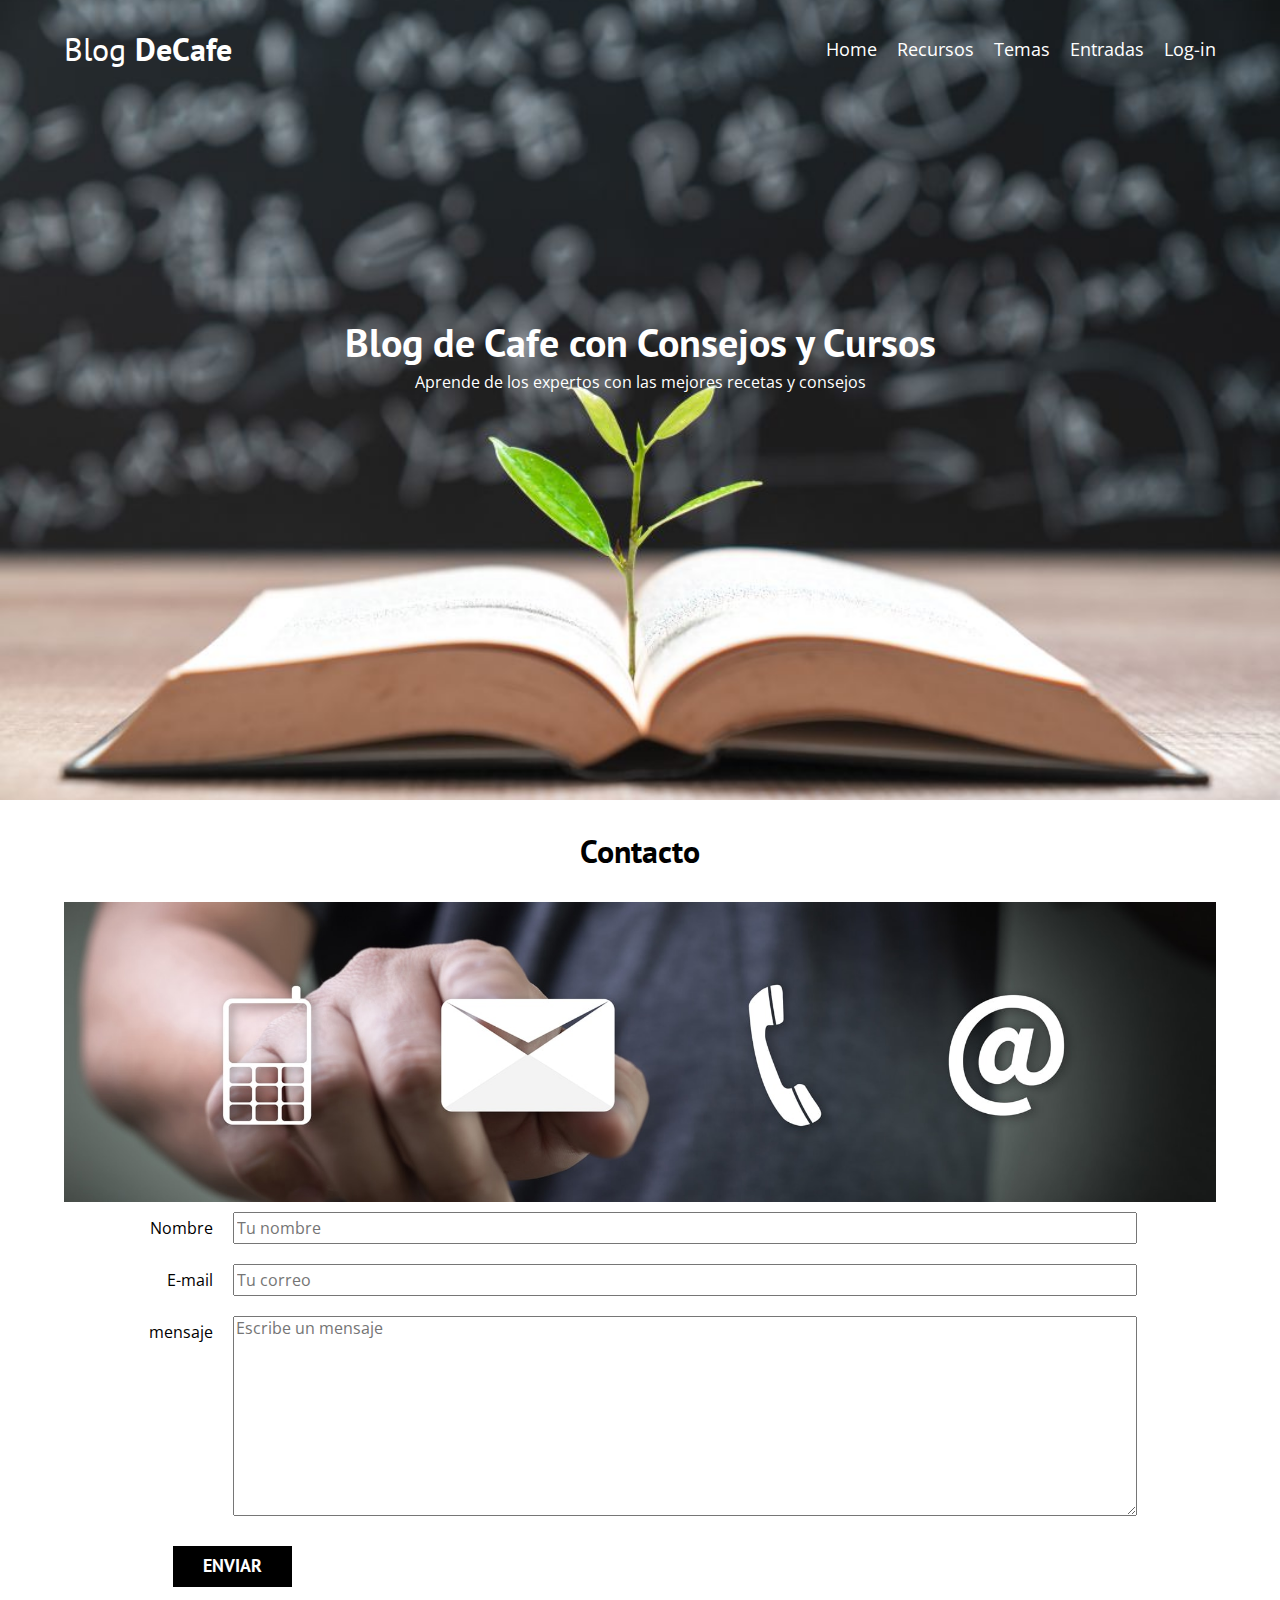
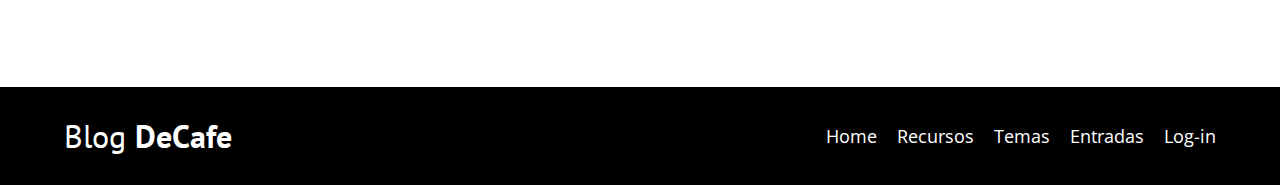
<file: contacto.html>
<!DOCTYPE html>
<html lang="en">
<head>
    <meta charset="UTF-8">
    <meta http-equiv="X-UA-Compatible" content="IE=edge">
    <meta name="viewport" content="width=device-width, initial-scale=1.0">
    <link rel="stylesheet" href="style/style.css">
    <link rel="stylesheet" href="style/normalize.css">
    <link rel="preconnect" href="https://fonts.googleapis.com">
<link rel="preconnect" href="https://fonts.gstatic.com" crossorigin>
<link href="https://fonts.googleapis.com/css2?family=Open+Sans&family=PT+Sans:wght@400;700&display=swap" rel="stylesheet"> 
    <title>BlogDeCafe</title>
</head>

<body>
    <header class="header">

        <div class="contenedor">
            <div class="barra">
                <a class="logo" href="index.html"><h1 class="logo__nombre no-margin centrar-texto">Blog <span class="logo__bold">DeCafe</span> </h1></a>
            
                <nav class="navegacion">
                    <a href="home.html" class="navegacion__enlace">Home</a>
                    <a href="recursos.html" class="navegacion__enlace">Recursos</a>
                    <a href="temas.html" class="navegacion__enlace">Temas</a>
                    <a href="Entrada.html" class="navegacion__enlace">Entradas</a>
                    <a href="login.html" class="navegacion__enlace">Log-in</a>
                   

                </nav>

            </div><!--barra-->

            <div class="header__texto">
                <h2 class="no-margin">Blog de Cafe con Consejos y Cursos</h2>
                <p class="no-margin">Aprende de los expertos con las mejores recetas y consejos</p>
            </div><!--header__texto-->

                
        </div><!--contenedor-->
    </header>

    <main class="contenedor">
       <h3 class="centrar-texto">Contacto</h3> 
  
       <div class="img-bg">
           <img src="img/contactus-banner.jpg" alt="imagen de contacto" loading="lazy">
       </div>

       <form class="formulario">
           

            <div class="campo">
                <label class="campo__label" for="nombre">Nombre</label>
                <input class="campo__field" type="text" placeholder="Tu nombre" id="nombre">
            </div>

            <div class="campo">
                <label class="campo__label" for="email">E-mail</label>
                <input class="campo__field" type="email" placeholder="Tu correo" id="email">
            </div>

            <div class="campo">
                <label class="campo__label" for="mensaje">mensaje</label>
                <textarea class="campo__field campo__field--textarea" placeholder="Escribe un mensaje" id="mensaje"></textarea>
            </div>

            <div class="campo campo__boton boton">
                <input type="submit" value="Enviar" class="boton boton--primario">
            </div>
       </form><!--formulario-->

    </main><!--contacto-->
    <footer class="footer">
        <div class="contenedor">
            <div class="barra">
                <a class="logo" href="index.html"><h1 class="logo__nombre no-margin centrar-texto">Blog <span class="logo__bold">DeCafe</span> </h1></a>
            
                <nav class="navegacion">
                    <a href="home.html" class="navegacion__enlace">Home</a>
                    <a href="recursos.html" class="navegacion__enlace">Recursos</a>
                    <a href="temas.html" class="navegacion__enlace">Temas</a>
                    <a href="Entrada.html" class="navegacion__enlace">Entradas</a>
                    <a href="login.html" class="navegacion__enlace">Log-in</a>
                   

                </nav>
            </div><!--barra--> 
        </div>

    </footer>
</body>
</html>
</file>
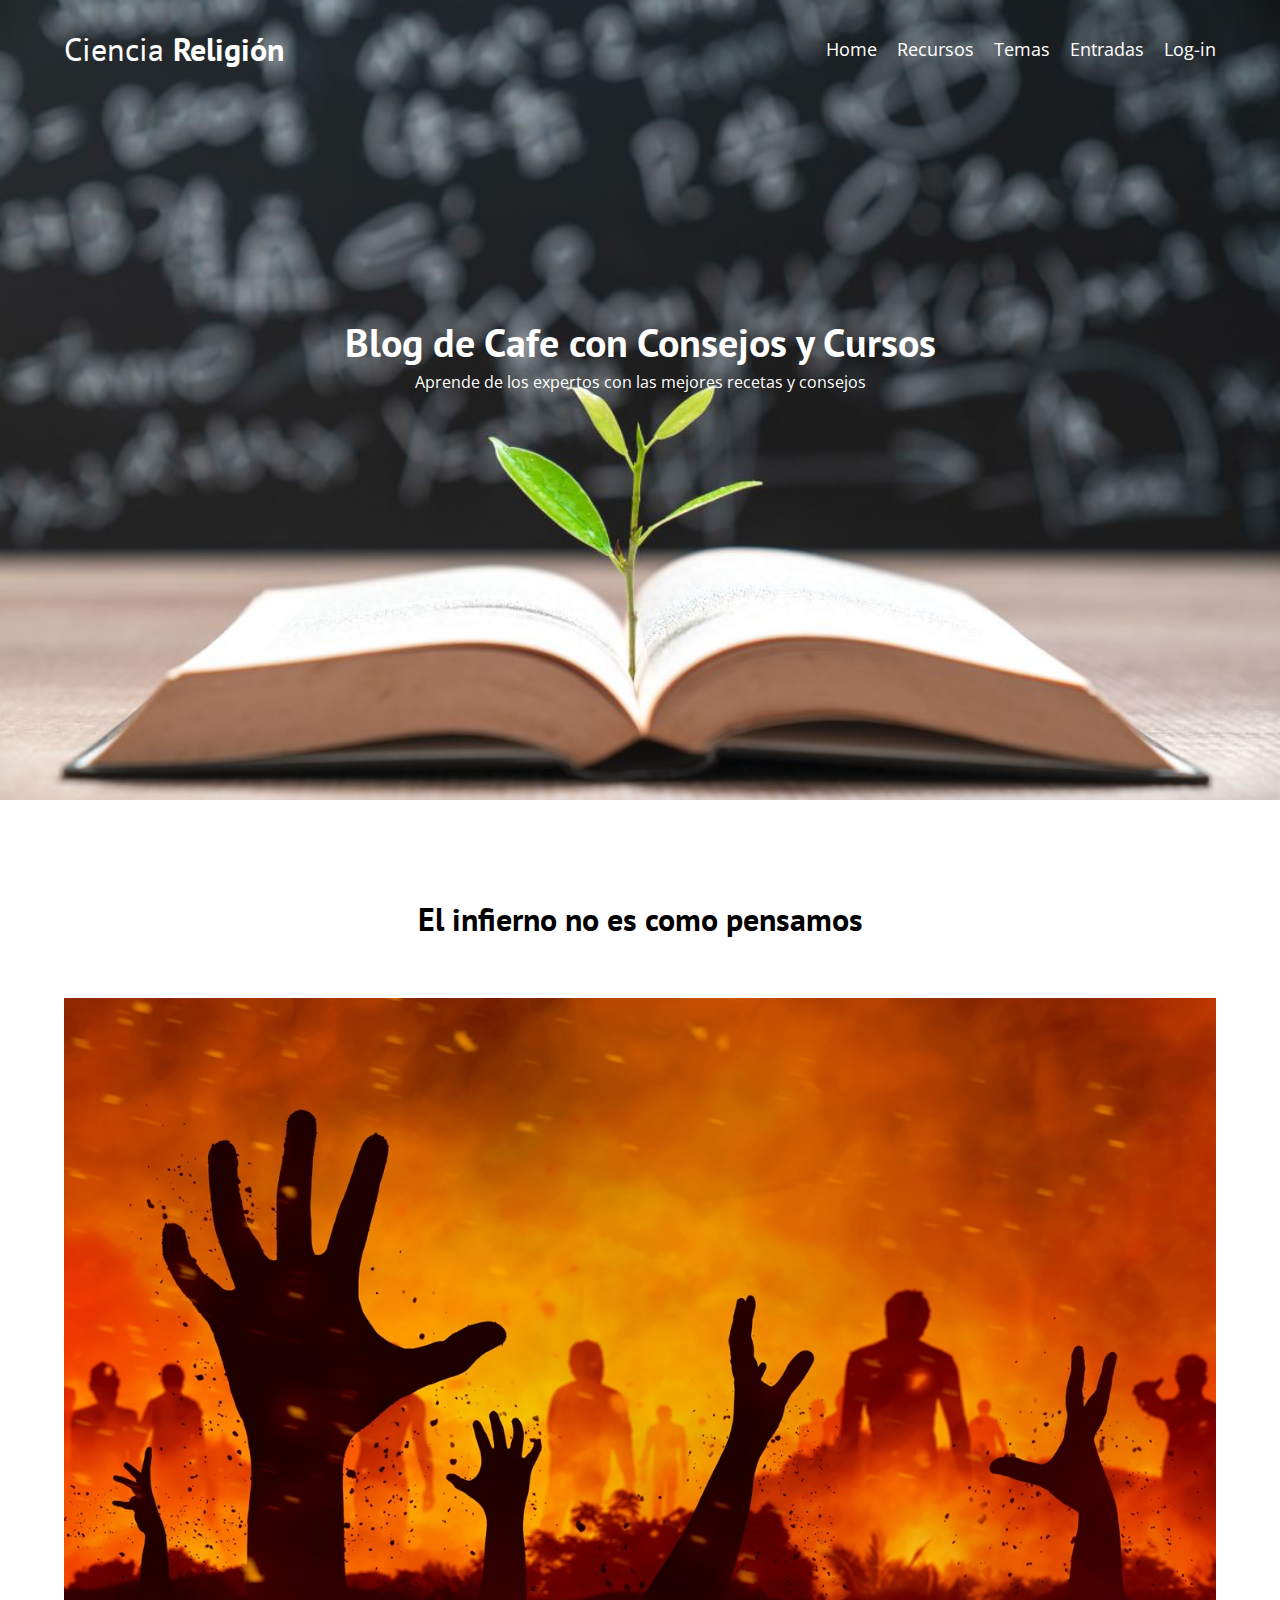
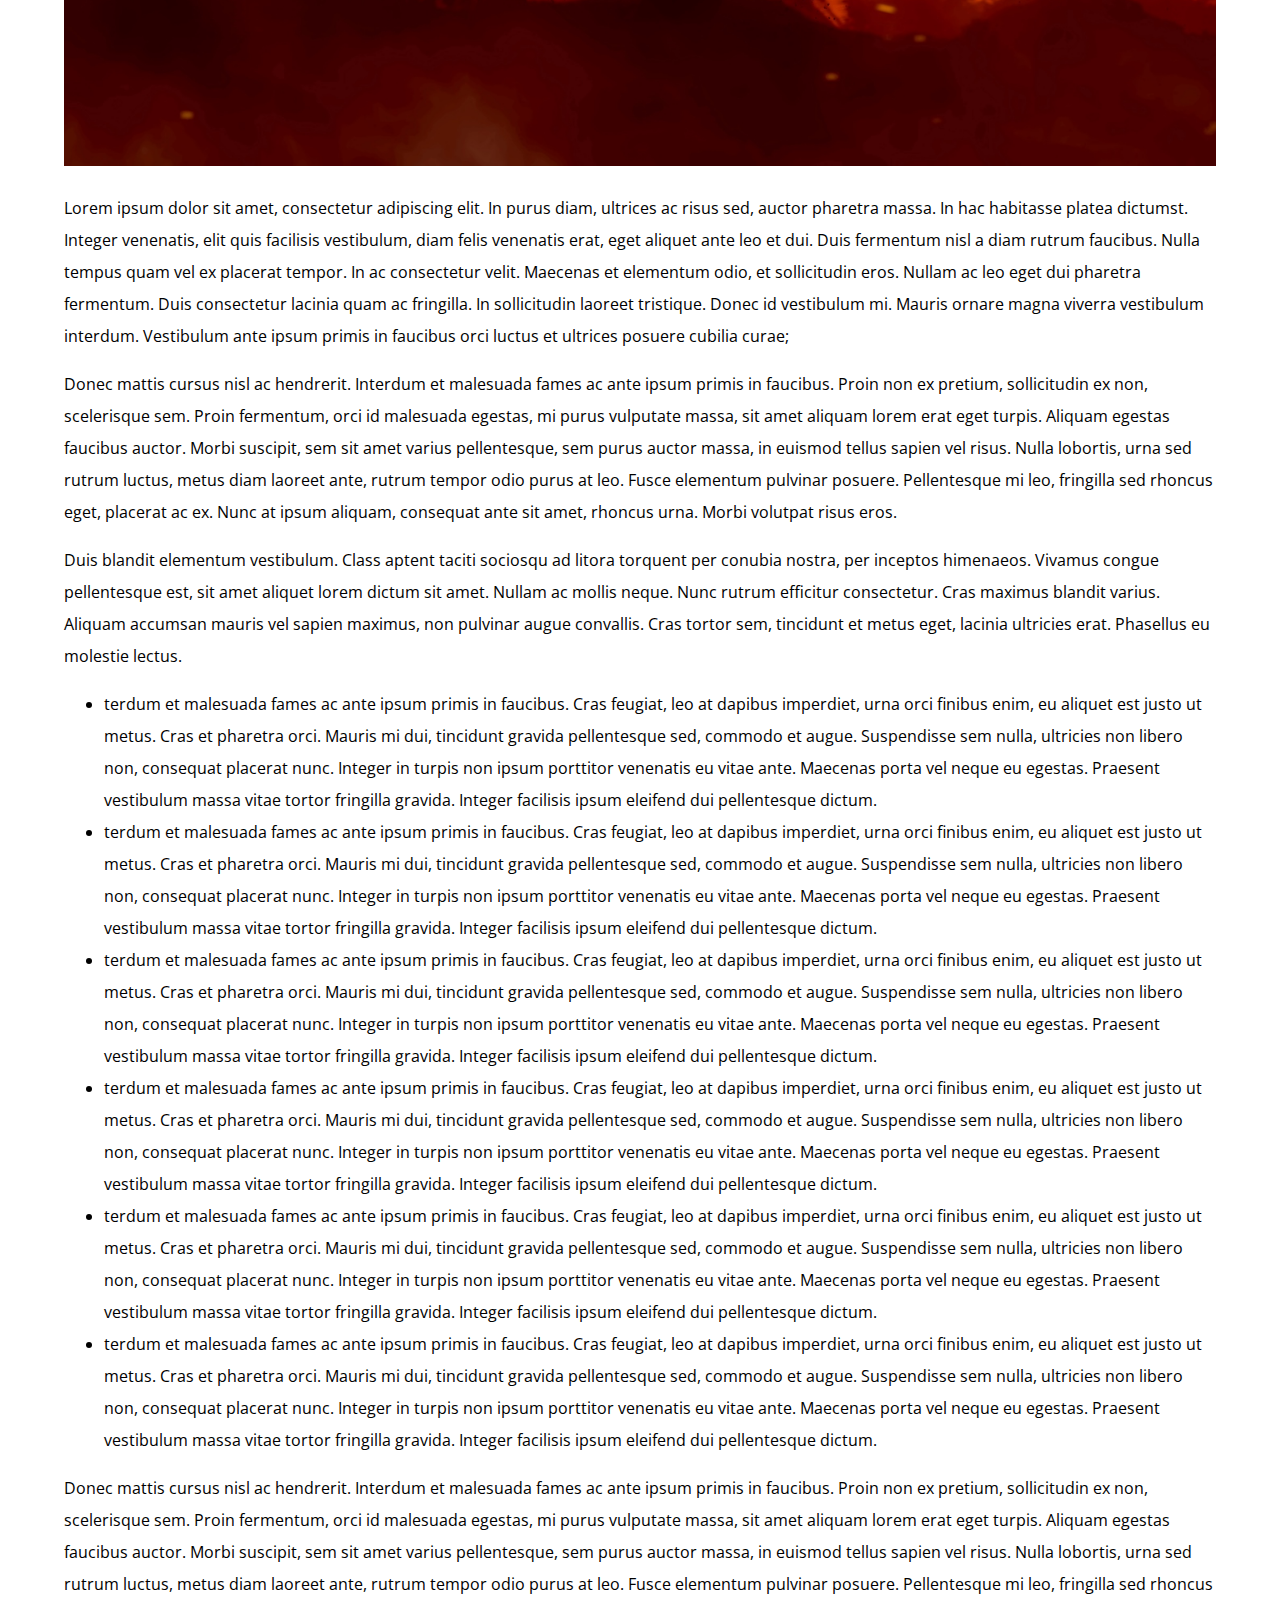
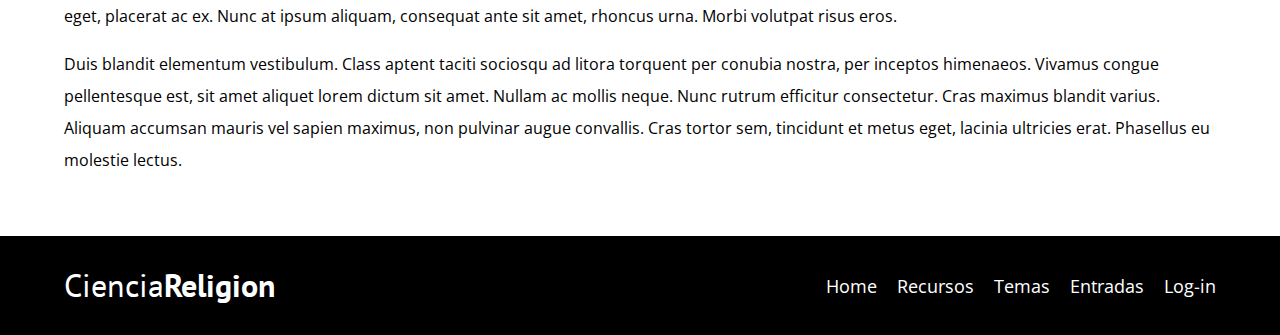
<file: entrada.html>
<!DOCTYPE html>
<html lang="en">
<head>
    <meta charset="UTF-8">
    <meta http-equiv="X-UA-Compatible" content="IE=edge">
    <meta name="viewport" content="width=device-width, initial-scale=1.0">
    <link rel="stylesheet" href="style/style.css">
    <link rel="stylesheet" href="style/normalize.css">
    <link rel="preconnect" href="https://fonts.googleapis.com">
<link rel="preconnect" href="https://fonts.gstatic.com" crossorigin>
<link href="https://fonts.googleapis.com/css2?family=Open+Sans&family=PT+Sans:wght@400;700&display=swap" rel="stylesheet"> 
    <title>BlogDeCafe</title>
</head>

<body>
    <header class="header">

        <div class="contenedor">
            <div class="barra">
                <a class="logo" href="index.html"><h1 class="logo__nombre no-margin centrar-texto">Ciencia <span class="logo__bold">Religión</span> </h1></a>
                <nav class="navegacion">
                    <a href="home.html" class="navegacion__enlace">Home</a>
                    <a href="recursos.html" class="navegacion__enlace">Recursos</a>
                    <a href="temas.html" class="navegacion__enlace">Temas</a>
                    <a href="Entrada.html" class="navegacion__enlace">Entradas</a>
                    <a href="login.html" class="navegacion__enlace">Log-in</a>
                   

                </nav>
            </div><!--barra-->

            <div class="header__texto">
                <h2 class="no-margin">Blog de Cafe con Consejos y Cursos</h2>
                <p class="no-margin">Aprende de los expertos con las mejores recetas y consejos</p>
            </div><!--header__texto-->
        </div><!--contenedor-->
    </header>

    <main class="contenedor">
       <h3 class="centrar-texto titulo__entrada">El infierno no es como pensamos</h3> 
      <div class="img__entrada"> <img loading="lazy" src="img/infierno.jpg" alt="imagen del infierno">
      </div>
      <div class="contenido__entrada">
          <p>Lorem ipsum dolor sit amet, consectetur adipiscing elit. In purus diam, ultrices ac risus sed, auctor pharetra massa. In hac habitasse platea dictumst. Integer venenatis, elit quis facilisis vestibulum, diam felis venenatis erat, eget aliquet ante leo et dui. Duis fermentum nisl a diam rutrum faucibus. Nulla tempus quam vel ex placerat tempor. In ac consectetur velit. Maecenas et elementum odio, et sollicitudin eros. Nullam ac leo eget dui pharetra fermentum. Duis consectetur lacinia quam ac fringilla. In sollicitudin laoreet tristique. Donec id vestibulum mi. Mauris ornare magna viverra vestibulum interdum. Vestibulum ante ipsum primis in faucibus orci luctus et ultrices posuere cubilia curae; </p>
          <p>Donec mattis cursus nisl ac hendrerit. Interdum et malesuada fames ac ante ipsum primis in faucibus. Proin non ex pretium, sollicitudin ex non, scelerisque sem. Proin fermentum, orci id malesuada egestas, mi purus vulputate massa, sit amet aliquam lorem erat eget turpis. Aliquam egestas faucibus auctor. Morbi suscipit, sem sit amet varius pellentesque, sem purus auctor massa, in euismod tellus sapien vel risus. Nulla lobortis, urna sed rutrum luctus, metus diam laoreet ante, rutrum tempor odio purus at leo. Fusce elementum pulvinar posuere. Pellentesque mi leo, fringilla sed rhoncus eget, placerat ac ex. Nunc at ipsum aliquam, consequat ante sit amet, rhoncus urna. Morbi volutpat risus eros. </p>
          <p>Duis blandit elementum vestibulum. Class aptent taciti sociosqu ad litora torquent per conubia nostra, per inceptos himenaeos. Vivamus congue pellentesque est, sit amet aliquet lorem dictum sit amet. Nullam ac mollis neque. Nunc rutrum efficitur consectetur. Cras maximus blandit varius. Aliquam accumsan mauris vel sapien maximus, non pulvinar augue convallis. Cras tortor sem, tincidunt et metus eget, lacinia ultricies erat. Phasellus eu molestie lectus. </p>
          <ul>
              <li>terdum et malesuada fames ac ante ipsum primis in faucibus. Cras feugiat, leo at dapibus imperdiet, urna orci finibus enim, eu aliquet est justo ut metus. Cras et pharetra orci. Mauris mi dui, tincidunt gravida pellentesque sed, commodo et augue. Suspendisse sem nulla, ultricies non libero non, consequat placerat nunc. Integer in turpis non ipsum porttitor venenatis eu vitae ante. Maecenas porta vel neque eu egestas. Praesent vestibulum massa vitae tortor fringilla gravida. Integer facilisis ipsum eleifend dui pellentesque dictum. </li>
              <li>terdum et malesuada fames ac ante ipsum primis in faucibus. Cras feugiat, leo at dapibus imperdiet, urna orci finibus enim, eu aliquet est justo ut metus. Cras et pharetra orci. Mauris mi dui, tincidunt gravida pellentesque sed, commodo et augue. Suspendisse sem nulla, ultricies non libero non, consequat placerat nunc. Integer in turpis non ipsum porttitor venenatis eu vitae ante. Maecenas porta vel neque eu egestas. Praesent vestibulum massa vitae tortor fringilla gravida. Integer facilisis ipsum eleifend dui pellentesque dictum. </li>
              <li>terdum et malesuada fames ac ante ipsum primis in faucibus. Cras feugiat, leo at dapibus imperdiet, urna orci finibus enim, eu aliquet est justo ut metus. Cras et pharetra orci. Mauris mi dui, tincidunt gravida pellentesque sed, commodo et augue. Suspendisse sem nulla, ultricies non libero non, consequat placerat nunc. Integer in turpis non ipsum porttitor venenatis eu vitae ante. Maecenas porta vel neque eu egestas. Praesent vestibulum massa vitae tortor fringilla gravida. Integer facilisis ipsum eleifend dui pellentesque dictum. </li>
              <li>terdum et malesuada fames ac ante ipsum primis in faucibus. Cras feugiat, leo at dapibus imperdiet, urna orci finibus enim, eu aliquet est justo ut metus. Cras et pharetra orci. Mauris mi dui, tincidunt gravida pellentesque sed, commodo et augue. Suspendisse sem nulla, ultricies non libero non, consequat placerat nunc. Integer in turpis non ipsum porttitor venenatis eu vitae ante. Maecenas porta vel neque eu egestas. Praesent vestibulum massa vitae tortor fringilla gravida. Integer facilisis ipsum eleifend dui pellentesque dictum. </li>
              <li>terdum et malesuada fames ac ante ipsum primis in faucibus. Cras feugiat, leo at dapibus imperdiet, urna orci finibus enim, eu aliquet est justo ut metus. Cras et pharetra orci. Mauris mi dui, tincidunt gravida pellentesque sed, commodo et augue. Suspendisse sem nulla, ultricies non libero non, consequat placerat nunc. Integer in turpis non ipsum porttitor venenatis eu vitae ante. Maecenas porta vel neque eu egestas. Praesent vestibulum massa vitae tortor fringilla gravida. Integer facilisis ipsum eleifend dui pellentesque dictum. </li>
              <li>terdum et malesuada fames ac ante ipsum primis in faucibus. Cras feugiat, leo at dapibus imperdiet, urna orci finibus enim, eu aliquet est justo ut metus. Cras et pharetra orci. Mauris mi dui, tincidunt gravida pellentesque sed, commodo et augue. Suspendisse sem nulla, ultricies non libero non, consequat placerat nunc. Integer in turpis non ipsum porttitor venenatis eu vitae ante. Maecenas porta vel neque eu egestas. Praesent vestibulum massa vitae tortor fringilla gravida. Integer facilisis ipsum eleifend dui pellentesque dictum. </li>
          </ul>
          <p>Donec mattis cursus nisl ac hendrerit. Interdum et malesuada fames ac ante ipsum primis in faucibus. Proin non ex pretium, sollicitudin ex non, scelerisque sem. Proin fermentum, orci id malesuada egestas, mi purus vulputate massa, sit amet aliquam lorem erat eget turpis. Aliquam egestas faucibus auctor. Morbi suscipit, sem sit amet varius pellentesque, sem purus auctor massa, in euismod tellus sapien vel risus. Nulla lobortis, urna sed rutrum luctus, metus diam laoreet ante, rutrum tempor odio purus at leo. Fusce elementum pulvinar posuere. Pellentesque mi leo, fringilla sed rhoncus eget, placerat ac ex. Nunc at ipsum aliquam, consequat ante sit amet, rhoncus urna. Morbi volutpat risus eros. </p>
          <p>Duis blandit elementum vestibulum. Class aptent taciti sociosqu ad litora torquent per conubia nostra, per inceptos himenaeos. Vivamus congue pellentesque est, sit amet aliquet lorem dictum sit amet. Nullam ac mollis neque. Nunc rutrum efficitur consectetur. Cras maximus blandit varius. Aliquam accumsan mauris vel sapien maximus, non pulvinar augue convallis. Cras tortor sem, tincidunt et metus eget, lacinia ultricies erat. Phasellus eu molestie lectus. </p>
      </div>

    </main><!--entrada-->
    <footer class="footer">
        <div class="contenedor">
            <div class="barra">
                <a class="logo" href="index.html"><h1 class="logo__nombre no-margin centrar-texto">Ciencia<span class="logo__bold">Religion</span> </h1></a>
            
                <nav class="navegacion">
                    <a href="home.html" class="navegacion__enlace">Home</a>
                    <a href="recursos.html" class="navegacion__enlace">Recursos</a>
                    <a href="temas.html" class="navegacion__enlace">Temas</a>
                    <a href="Entrada.html" class="navegacion__enlace">Entradas</a>
                    <a href="login.html" class="navegacion__enlace">Log-in</a>
                   

                </nav>

            </div><!--barra--> 
        </div>

    </footer>
</body>
</html>
</file>
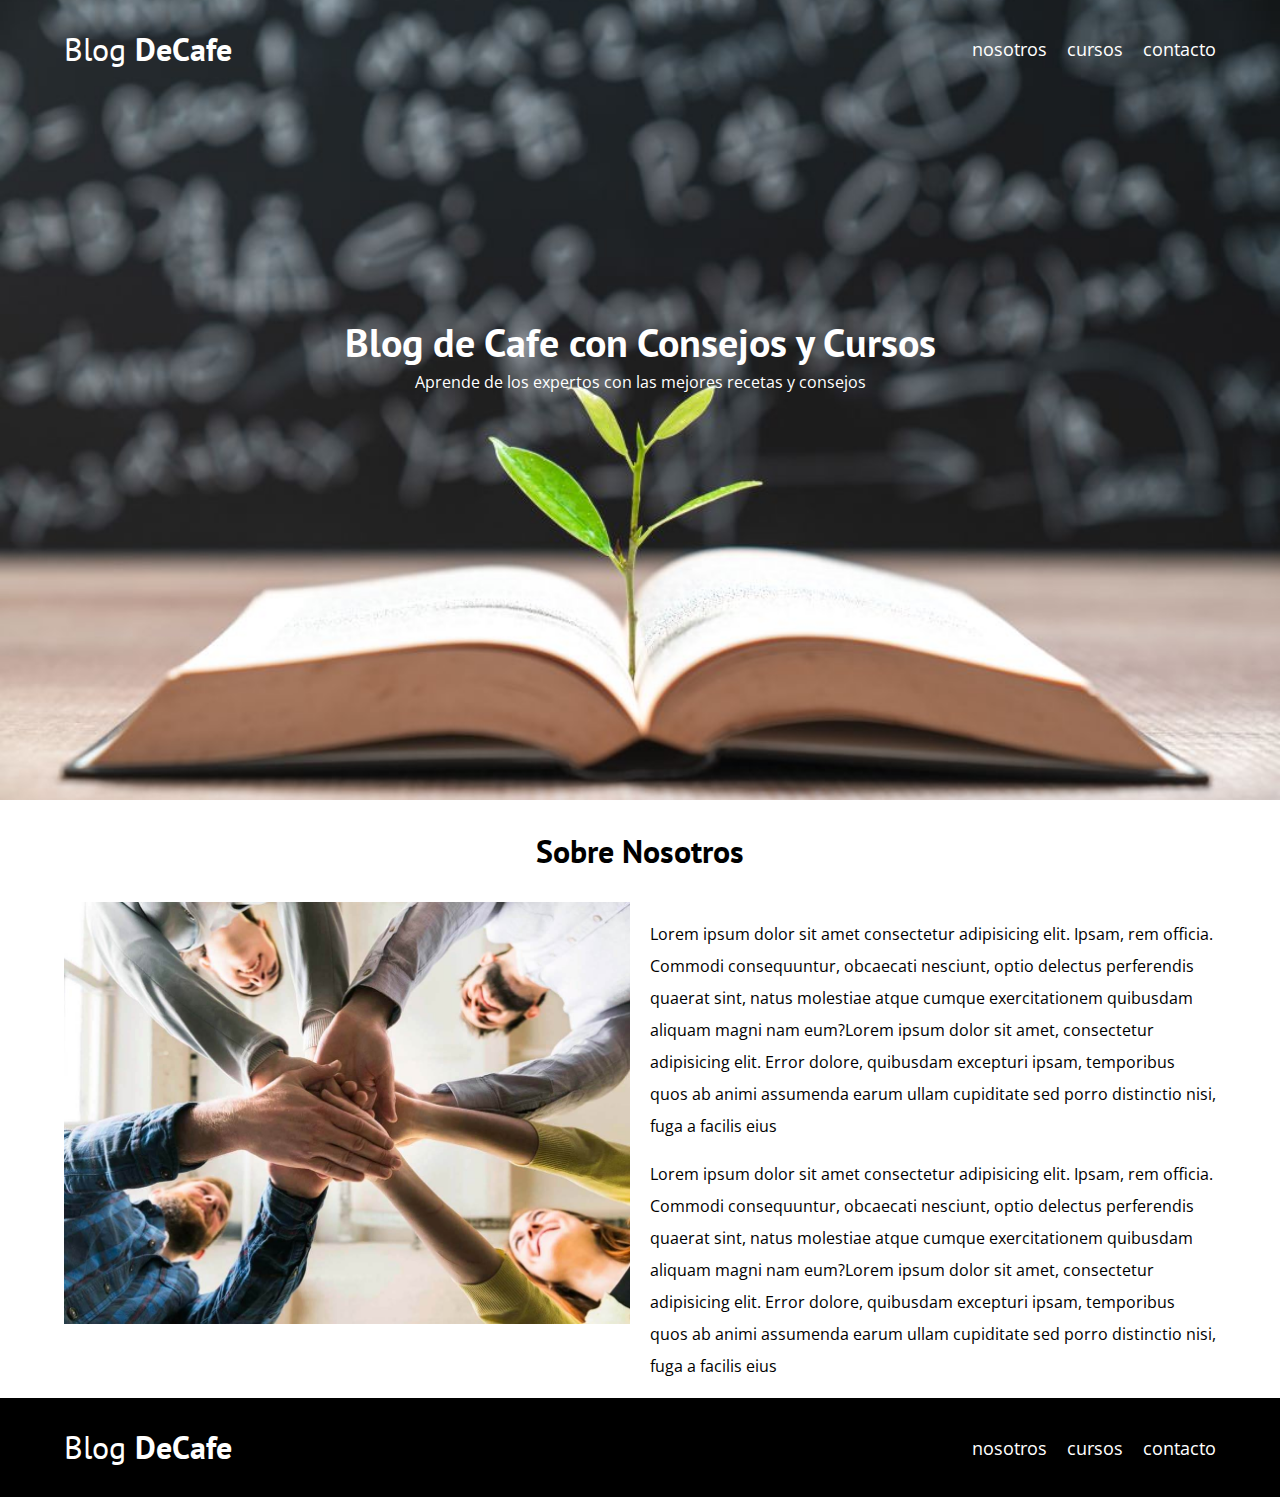
<file: nosotros.html>
<!DOCTYPE html>
<html lang="en">
<head>
    <meta charset="UTF-8">
    <meta http-equiv="X-UA-Compatible" content="IE=edge">
    <meta name="viewport" content="width=device-width, initial-scale=1.0">
    <link rel="stylesheet" href="style/style.css">
    <link rel="stylesheet" href="style/normalize.css">
    <link rel="preconnect" href="https://fonts.googleapis.com">
<link rel="preconnect" href="https://fonts.gstatic.com" crossorigin>
<link href="https://fonts.googleapis.com/css2?family=Open+Sans&family=PT+Sans:wght@400;700&display=swap" rel="stylesheet"> 
    <title>BlogDeCafe</title>
</head>

<body>
    <header class="header">

        <div class="contenedor">
            <div class="barra">
                <a class="logo" href="index.html"><h1 class="logo__nombre no-margin centrar-texto">Blog <span class="logo__bold">DeCafe</span> </h1></a>
            
                <nav class="navegacion">
                    <a href="nosotros.html" class="navegacion__enlace">nosotros</a>
                    <a href="cursos.html" class="navegacion__enlace">cursos</a>
                    <a href="contacto.html" class="navegacion__enlace">contacto</a>
                </nav>

            </div><!--barra-->

            <div class="header__texto">
                <h2 class="no-margin">Blog de Cafe con Consejos y Cursos</h2>
                <p class="no-margin">Aprende de los expertos con las mejores recetas y consejos</p>
            </div><!--header__texto-->

                
        </div><!--contenedor-->
    </header>

    <main class="contenedor">
       <h3 class="centrar-texto">Sobre Nosotros</h3> 
       <div class="sobre-nosotros">
           <div class="sobre-nosotros_imagen">
               <img loading="lazy" src="img/sobre-nosotros.jpg" alt="sobre nosotros">
           </div>
           <div class="sobre-nosotros_texto">
               <p>Lorem ipsum dolor sit amet consectetur adipisicing elit. Ipsam, rem officia. Commodi consequuntur, obcaecati nesciunt, optio delectus perferendis quaerat sint, natus molestiae atque cumque exercitationem quibusdam aliquam magni nam eum?Lorem ipsum dolor sit amet, consectetur adipisicing elit. Error dolore, quibusdam excepturi ipsam, temporibus quos ab animi assumenda earum ullam cupiditate sed porro distinctio nisi, fuga a facilis eius <atque class="lorem"></atque></p>
               <p>Lorem ipsum dolor sit amet consectetur adipisicing elit. Ipsam, rem officia. Commodi consequuntur, obcaecati nesciunt, optio delectus perferendis quaerat sint, natus molestiae atque cumque exercitationem quibusdam aliquam magni nam eum?Lorem ipsum dolor sit amet, consectetur adipisicing elit. Error dolore, quibusdam excepturi ipsam, temporibus quos ab animi assumenda earum ullam cupiditate sed porro distinctio nisi, fuga a facilis eius <atque class="lorem"></atque></p>
           </div>
       </div>
    </main><!--sobre nosotros-->
    <footer class="footer">
        <div class="contenedor">
            <div class="barra">
                <a class="logo" href="index.html"><h1 class="logo__nombre no-margin centrar-texto">Blog <span class="logo__bold">DeCafe</span> </h1></a>
            
                <nav class="navegacion">
                    <a href="nosotros.html" class="navegacion__enlace">nosotros</a>
                    <a href="cursos.html" class="navegacion__enlace">cursos</a>
                    <a href="contacto.html" class="navegacion__enlace">contacto</a>
                </nav>

            </div><!--barra--> 
        </div>

    </footer>
</body>
</html>
</file>
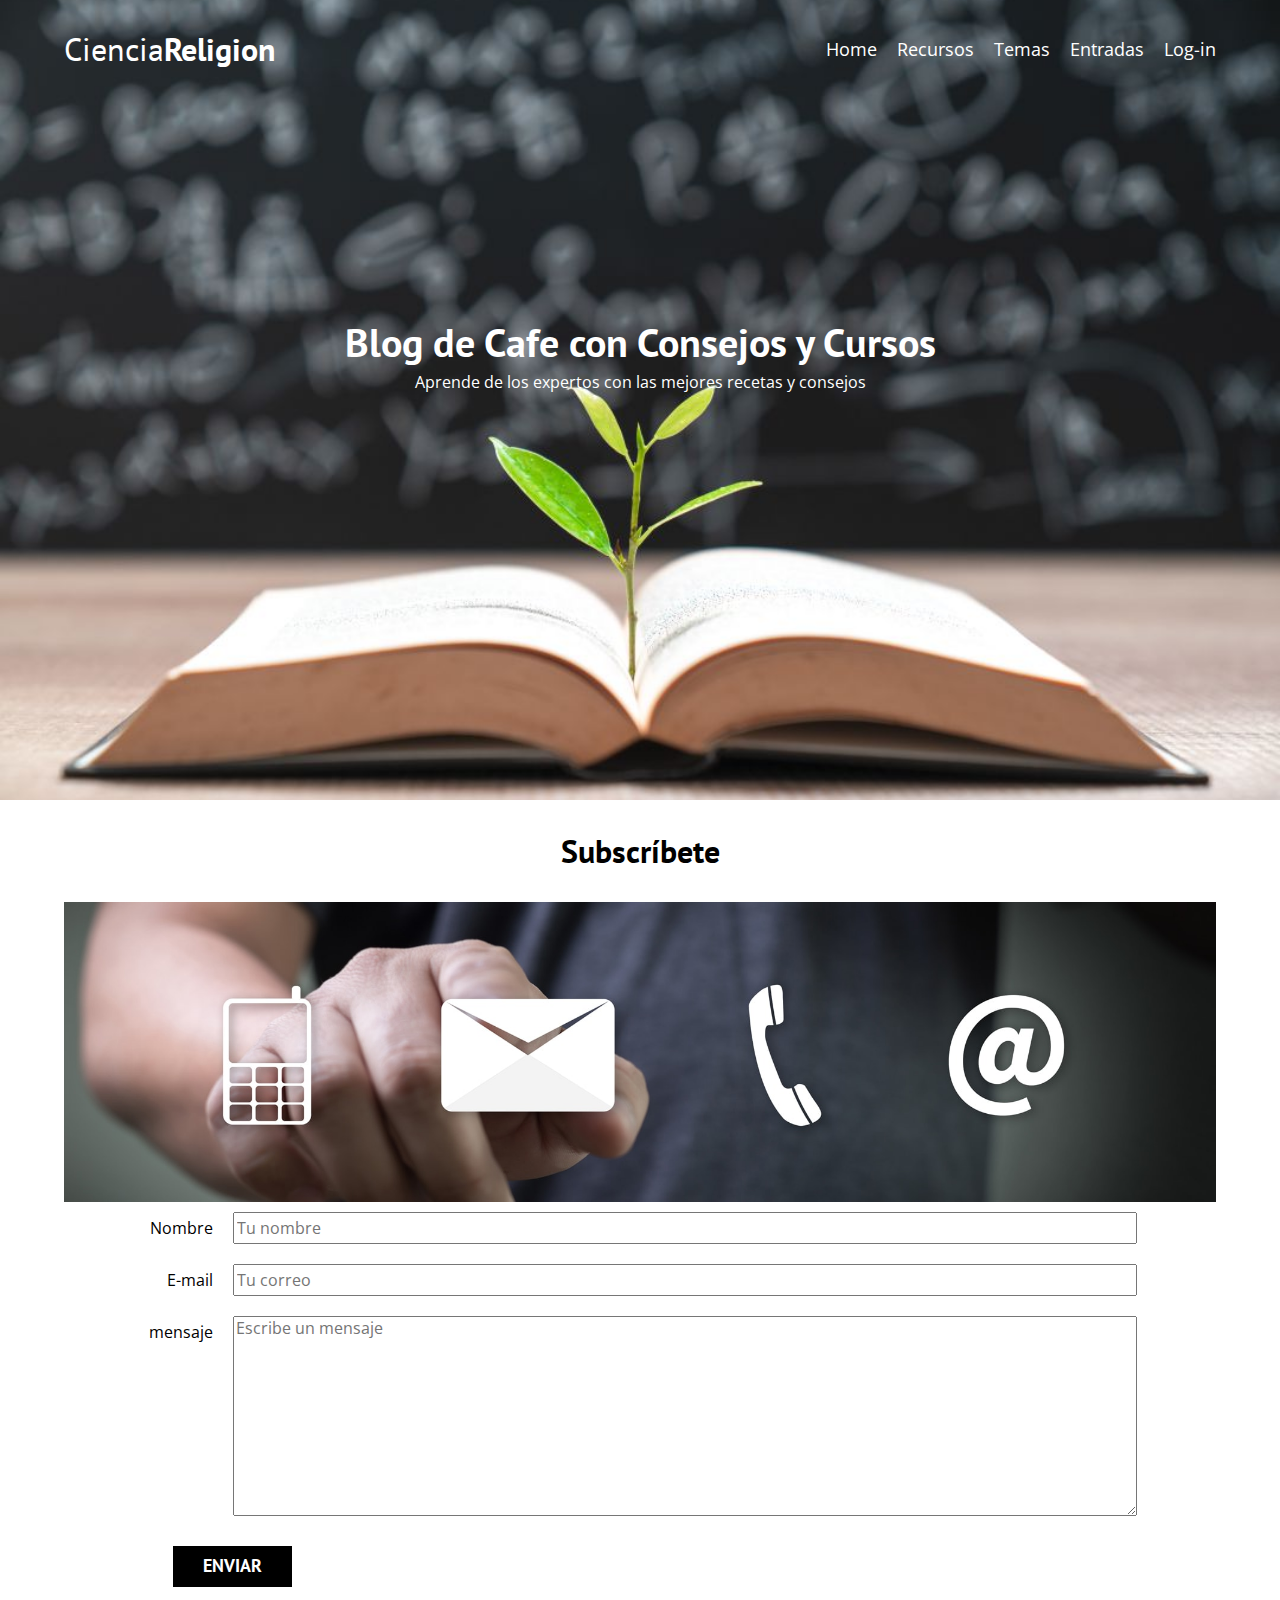
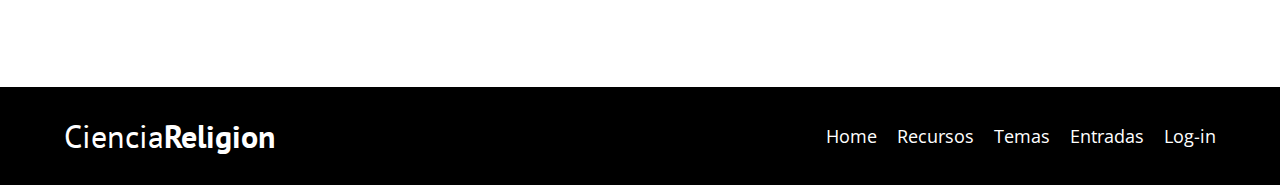
<file: subscribe.html>
<!DOCTYPE html>
<html lang="en">
<head>
    <meta charset="UTF-8">
    <meta http-equiv="X-UA-Compatible" content="IE=edge">
    <meta name="viewport" content="width=device-width, initial-scale=1.0">
    <link rel="stylesheet" href="style/style.css">
    <link rel="stylesheet" href="style/normalize.css">
    <link rel="preconnect" href="https://fonts.googleapis.com">
<link rel="preconnect" href="https://fonts.gstatic.com" crossorigin>
<link href="https://fonts.googleapis.com/css2?family=Open+Sans&family=PT+Sans:wght@400;700&display=swap" rel="stylesheet"> 
    <title>BlogDeCafe</title>
</head>

<body>
    <header class="header">

        <div class="contenedor">
            <div class="barra">
                <a class="logo" href="index.html"><h1 class="logo__nombre no-margin centrar-texto">Ciencia<span class="logo__bold">Religion</span> </h1></a>
            
                <nav class="navegacion">
                    <a href="home.html" class="navegacion__enlace">Home</a>
                    <a href="recursos.html" class="navegacion__enlace">Recursos</a>
                    <a href="temas.html" class="navegacion__enlace">Temas</a>
                    <a href="Entrada.html" class="navegacion__enlace">Entradas</a>
                    <a href="login.html" class="navegacion__enlace">Log-in</a>
                   

                </nav>

            </div><!--barra-->

            <div class="header__texto">
                <h2 class="no-margin">Blog de Cafe con Consejos y Cursos</h2>
                <p class="no-margin">Aprende de los expertos con las mejores recetas y consejos</p>
            </div><!--header__texto-->

                
        </div><!--contenedor-->
    </header>

    <main class="contenedor">
       <h3 class="centrar-texto">Subscríbete</h3> 
  
       <div class="img-bg">
           <img src="img/contactus-banner.jpg" alt="imagen de contacto" loading="lazy">
       </div>

       <form class="formulario">
           

            <div class="campo">
                <label class="campo__label" for="nombre">Nombre</label>
                <input class="campo__field" type="text" placeholder="Tu nombre" id="nombre">
            </div>

            <div class="campo">
                <label class="campo__label" for="email">E-mail</label>
                <input class="campo__field" type="email" placeholder="Tu correo" id="email">
            </div>

            <div class="campo">
                <label class="campo__label" for="mensaje">mensaje</label>
                <textarea class="campo__field campo__field--textarea" placeholder="Escribe un mensaje" id="mensaje"></textarea>
            </div>

            <div class="campo campo__boton boton">
                <input type="submit" value="Enviar" class="boton boton--primario">
            </div>
       </form><!--formulario-->

    </main><!--contacto-->
    <footer class="footer">
        <div class="contenedor">
            <div class="barra">
                <a class="logo" href="index.html"><h1 class="logo__nombre no-margin centrar-texto">Ciencia<span class="logo__bold">Religion</span> </h1></a>
            
                <nav class="navegacion">
                    <a href="home.html" class="navegacion__enlace">Home</a>
                    <a href="recursos.html" class="navegacion__enlace">Recursos</a>
                    <a href="temas.html" class="navegacion__enlace">Temas</a>
                    <a href="Entrada.html" class="navegacion__enlace">Entradas</a>
                    <a href="login.html" class="navegacion__enlace">Log-in</a>
                   

                </nav>
            </div><!--barra--> 
        </div>

    </footer>
</body>
</html>
</file>
<file: style/style.css>
:root{
    --fuenteHeading:'PT Sans', sans-serif;
    --fuenteParrafos:'Open Sans', sans-serif;
   
    --primario: #784D3C;
    --blanco:#fff;
    --negro: #000;
    --claro:#E1E1E1;

}

html{
    box-sizing: border-box;
    font-size: 62.5%;
}

*,*:before, *:after{
    box-sizing: inherit;
}

body{
    font-family: var(--fuenteParrafos);
    font-size: 1.6rem;
    line-height: 2;
}

/*globales*/
.contenedor{
    max-width: 120rem;
    width: 90%;
    margin: 0 auto;
}

a{
    text-decoration: none;
}

h1,h2,h3,h4{
    font-family: var(--fuenteHeading);
    line-height: 1.2;
}

h1{
    font-size: 4.8rem;
}
h2{
    font-size: 4rem;
}
h3{
    font-size: 3.2rem;
}
h4{
    font-size: 2.8rem;
}

img{
    max-width: 100%;
}

/*utilidades*/
.no-margin{
    margin: 0;
}

.no-padding{
    padding: 0;
}

.centrar-texto{
    text-align: center;
}

/*header*/
.header{
    background-image: url(../img/filo.jpg);
    height: 80rem;
    background-size: cover;
    background-position: center center;
}

.header__texto{
    color: var(--blanco);
    text-align: center;
    margin-top: 25rem;
}
@media (min-width: 768px) {
    .barra{
        display: flex;
        justify-content: space-between;
        align-items: center;
        padding-top: 3rem;
    }
}

.logo{
    color: var(--blanco);
}

.logo__nombre{
    font-weight: normal;
}

.logo__bold{
    font-weight: bold;
}

/*navegacion*/

/* .navegacion{
    
}  */
@media (min-width: 768px) {
    .navegacion{
        display: flex;
        gap: 2rem;
      
    } 
}
.navegacion__enlace{
    display: block;
    text-align: center;
    font-size: 1.8rem;
    color: var(--blanco);
}
/*blog*/
@media (min-width: 768px) {
    .contenido-principal{
        display: grid;
        grid-template-columns: 2fr 1fr;
        column-gap: 4rem;
    }
}

.entrada{
    border-bottom: 2rem solid var(--claro);
}

.entrada:last-of-type{
    border: none;
    margin: 0%;
}

.boton{
    display: block;
    color: var(--blanco);
    text-align: center;
    font-family: var(--fuenteHeading);
    text-transform: uppercase;
    padding: 1rem 3rem;
    font-size: 1.8rem;
    font-weight: 700;
    margin-bottom: 2rem;
    border: none;
}

.boton:hover{
    cursor: pointer;
}

@media (min-width: 768px) {
    .boton{
        display: inline-block;
    }
}
.boton--primario{
    background-color: var(--negro);
    
}

.boton--secundario{
  
    color: var(--primario);
   font-size: 1.5rem;
   padding: 1rem 1rem;
   
}

.boton--secundario:hover{
    background-color: wheat;
    color: var(--primario);
}

.temas{
    list-style: none;
}

.widget-tema{
    border-bottom: 5px solid var(--claro);
    margin-bottom: 2rem;
}

.widget-tema:last-of-type{
    border-bottom: none;
    margin-bottom: 0%;
}

.widget-tema__label{
    font-family: var(--fuenteHeading);
    font-weight: 700;
}

.widget-tema__info{
    font-weight: 400;
}

.widget-tema__label,
.widget-tema__info{
    font-size: 2rem;
}
.subscribe{
    display: block;
    align-items: center;
    background-image: url(../img/subscribe-bg.jpg);
    height: 80rem;
    background-size: cover;
    background-position: center center;
    max-height: 20rem;
    min-height: 5rem;
    overflow: hidden;
    position: relative;
    margin: 5rem 0;
    width: full-width;
    
}
.subscribe h4{
    color: var(--blanco);
}



@media (min-width: 768px) {
    .subscribe{
        display:flex;
        justify-content: space-evenly; 
        
        
    } 
}
/*articulos destacados*/
.destacados{
    display: block;
    gap: 2rem;
    padding: 0 2rem;
}



@media (min-width: 768px) {
    .destacados{
        display: grid;
        grid-template-columns:repeat(6, 1fr);
        gap: 2rem;
        padding: 0 7rem;
    }
}

@media (min-width: 480px) {
    .destacados{
        display: grid;
        grid-template-columns:repeat(2, 1fr);
        gap: 2rem;
        padding: 0 7rem;
    }
}

@media (min-width: 800px) {
    .destacados{
        display: grid;
        grid-template-columns:repeat(4, 1fr);
        gap: 2rem;
        padding: 0 7rem;
    }
}
.destacados-titulo h2{
   
    text-align: center;
    padding: 4rem 0;
   
}







/*footer*/
.footer{
    background-color: var(--negro);
    padding-bottom: 3rem;
}

/*nosotros*/
@media (min-width: 768px) {
    .sobre-nosotros{
        display: grid;
        grid-template-columns:repeat(2,1fr);
        gap: 2rem;
    }
}

/*temas*/
.tema{
    padding: 3rem 0;
    border-bottom: 5px solid var(--claro);
}


@media (min-width: 768px) {
    .tema{
        display:grid;
        grid-template-columns: 1fr 2fr;
        column-gap: 2rem;
    }
}

.tema:last-of-type{
    border-bottom: none;
}

@media (min-width: 768px) {
    .tema__descripcion{
       grid-column: 2/3;
    }
    .tema__imagen{
        grid-row: 1/3;
    }
}

/*entrada*/
.titulo__entrada{
    margin: 10rem 0 6rem 0;
}

.contenido__entrada{
    margin-bottom: 6rem;
}

/*contacto*/
.formulario{
    margin: -5rem auto 0 auto;
    background-color: #ffffff;
    width: 95%;
    padding: 5rem;
}

.campo{
    display: flex;
    margin-bottom: 2rem;
}

.campo__label{
    flex: 0 0 9rem;
    text-align: right;
    padding-right: 2rem;
}

.campo__field{
    flex: 1;
}

.campo__field--textarea{
    height: 20rem;
}
</file>
